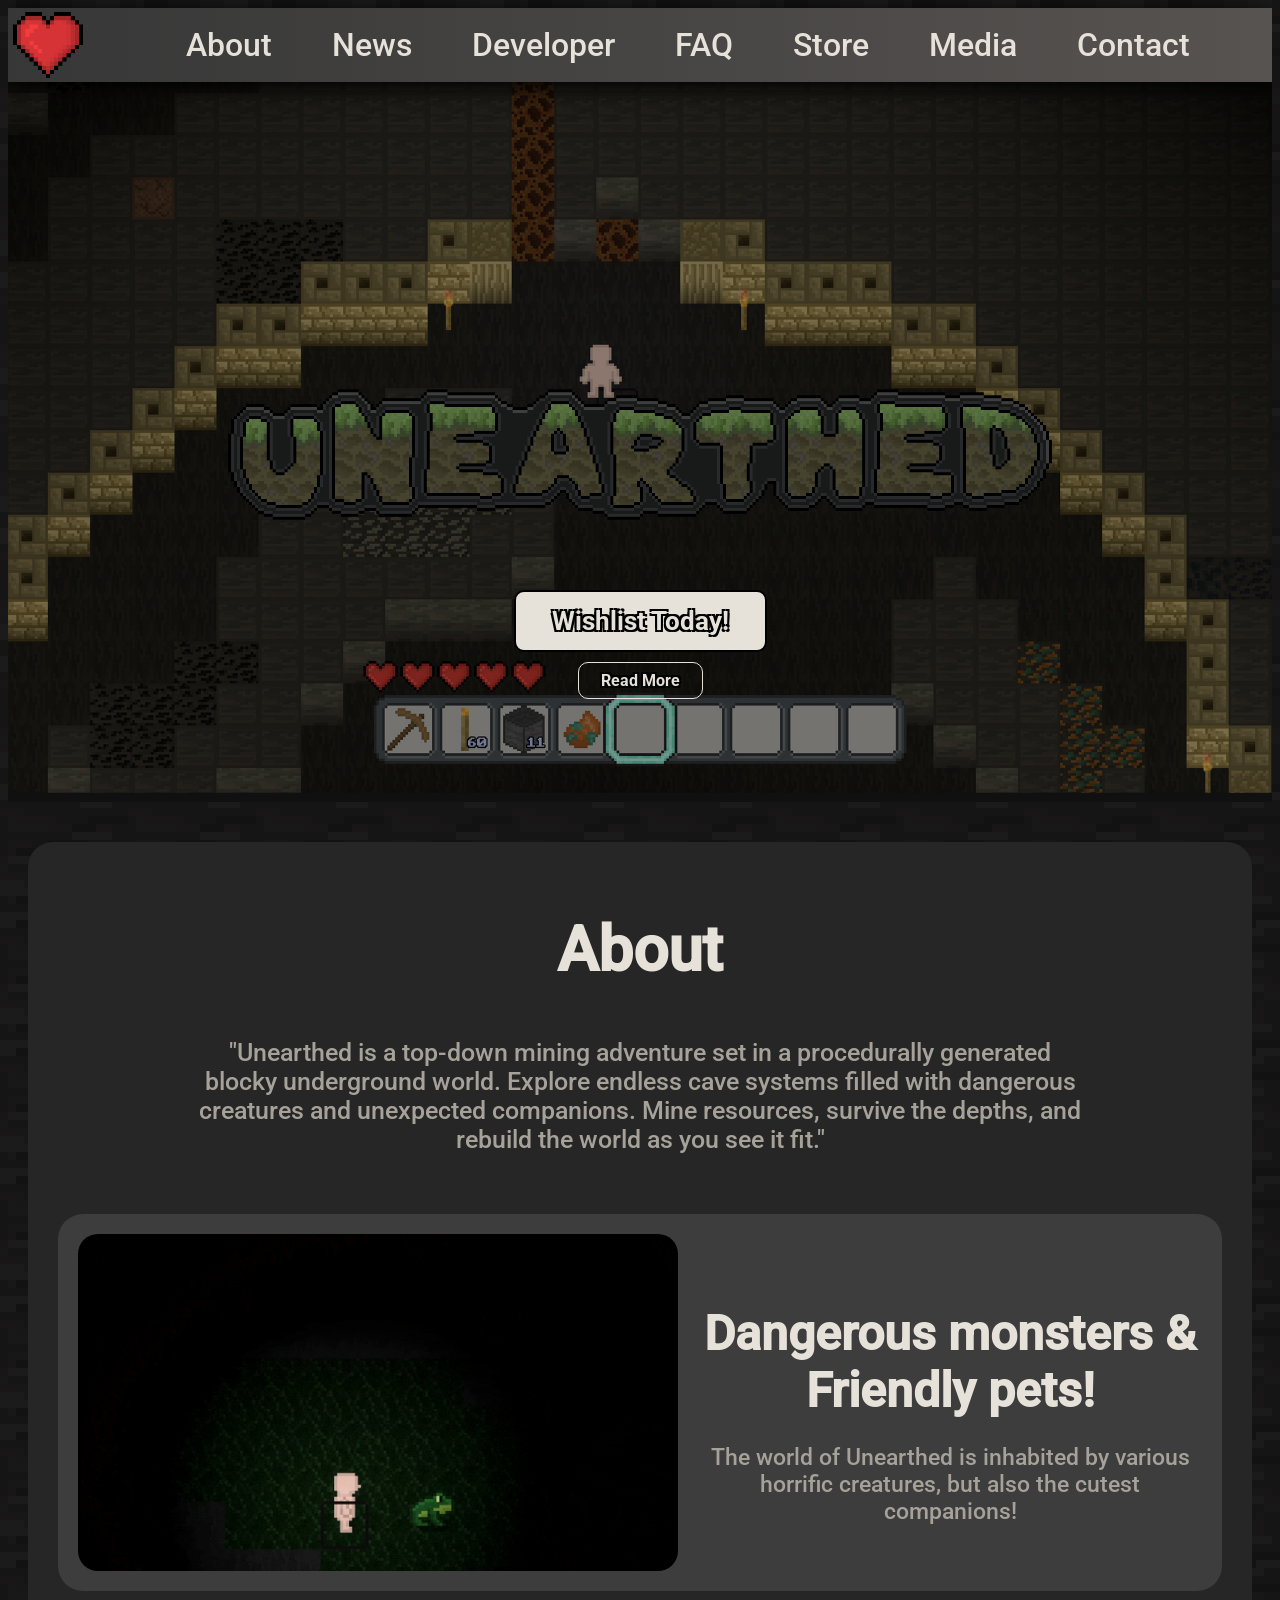
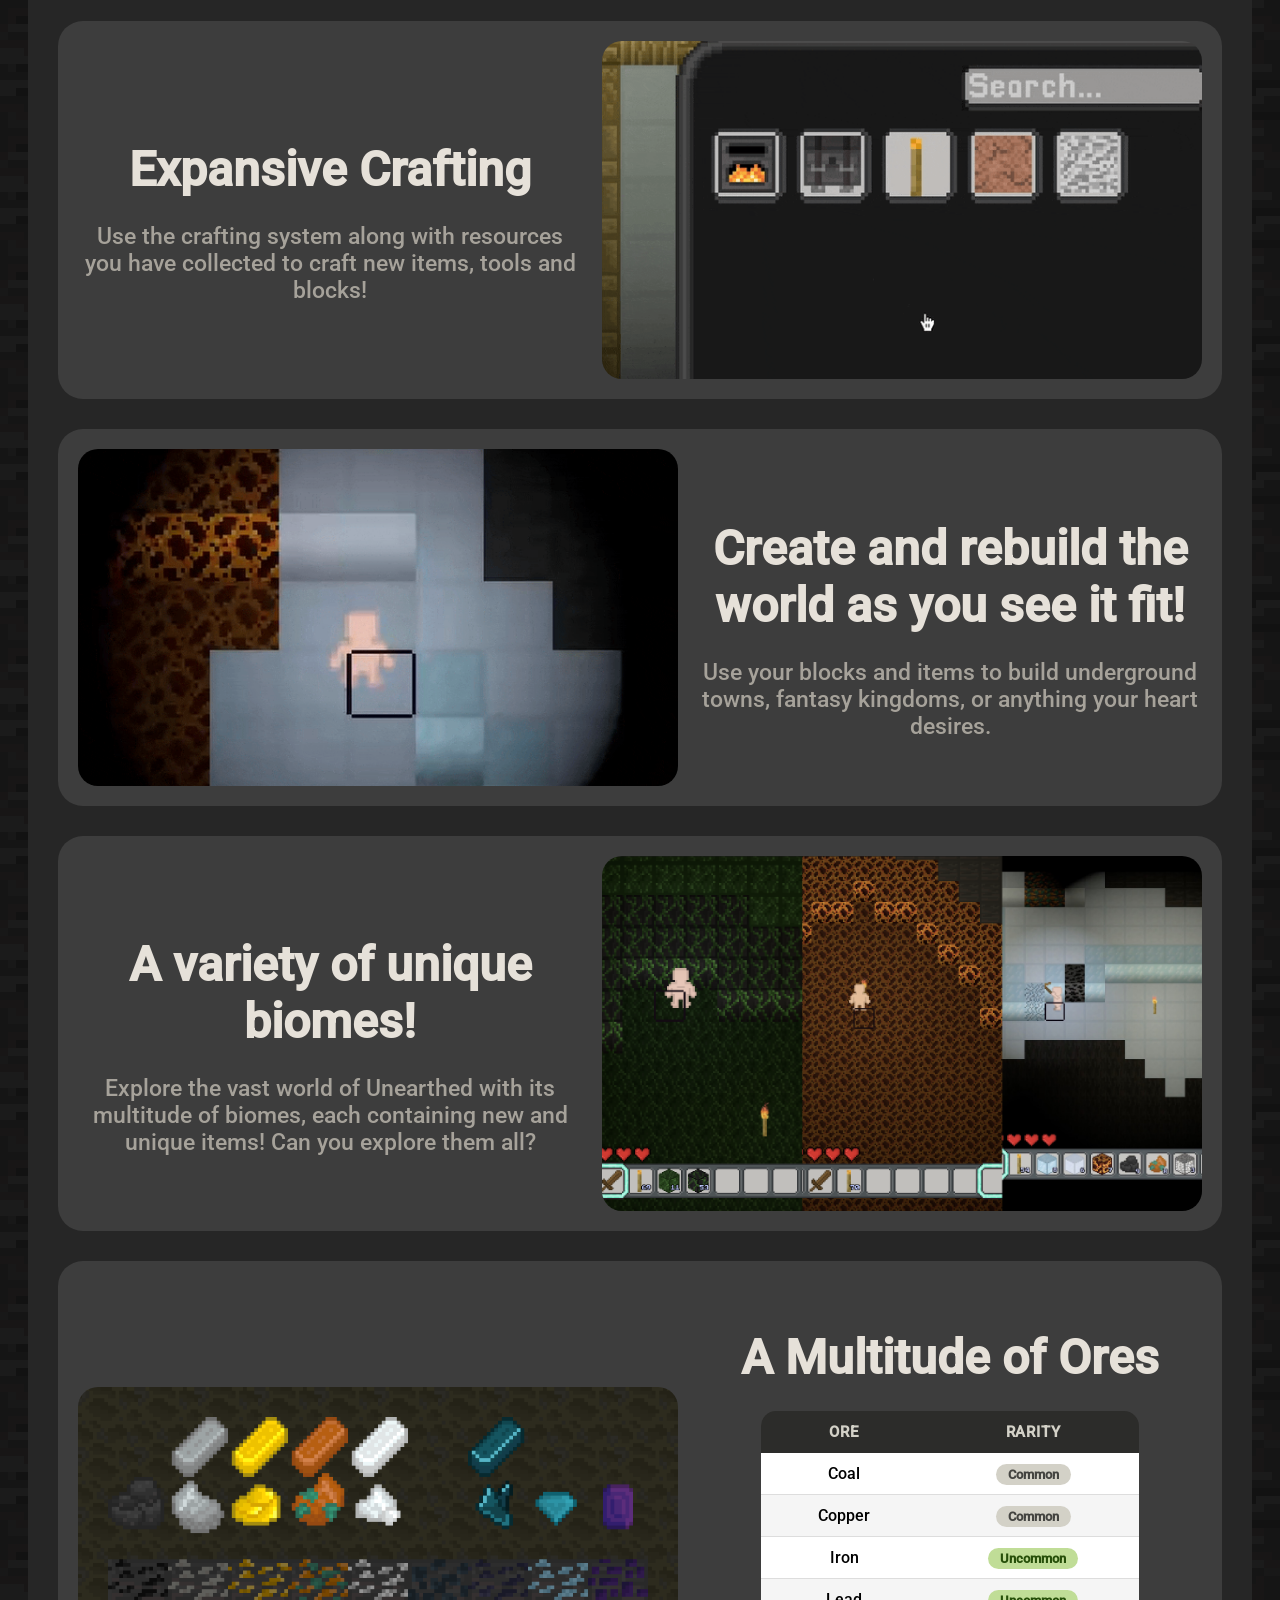
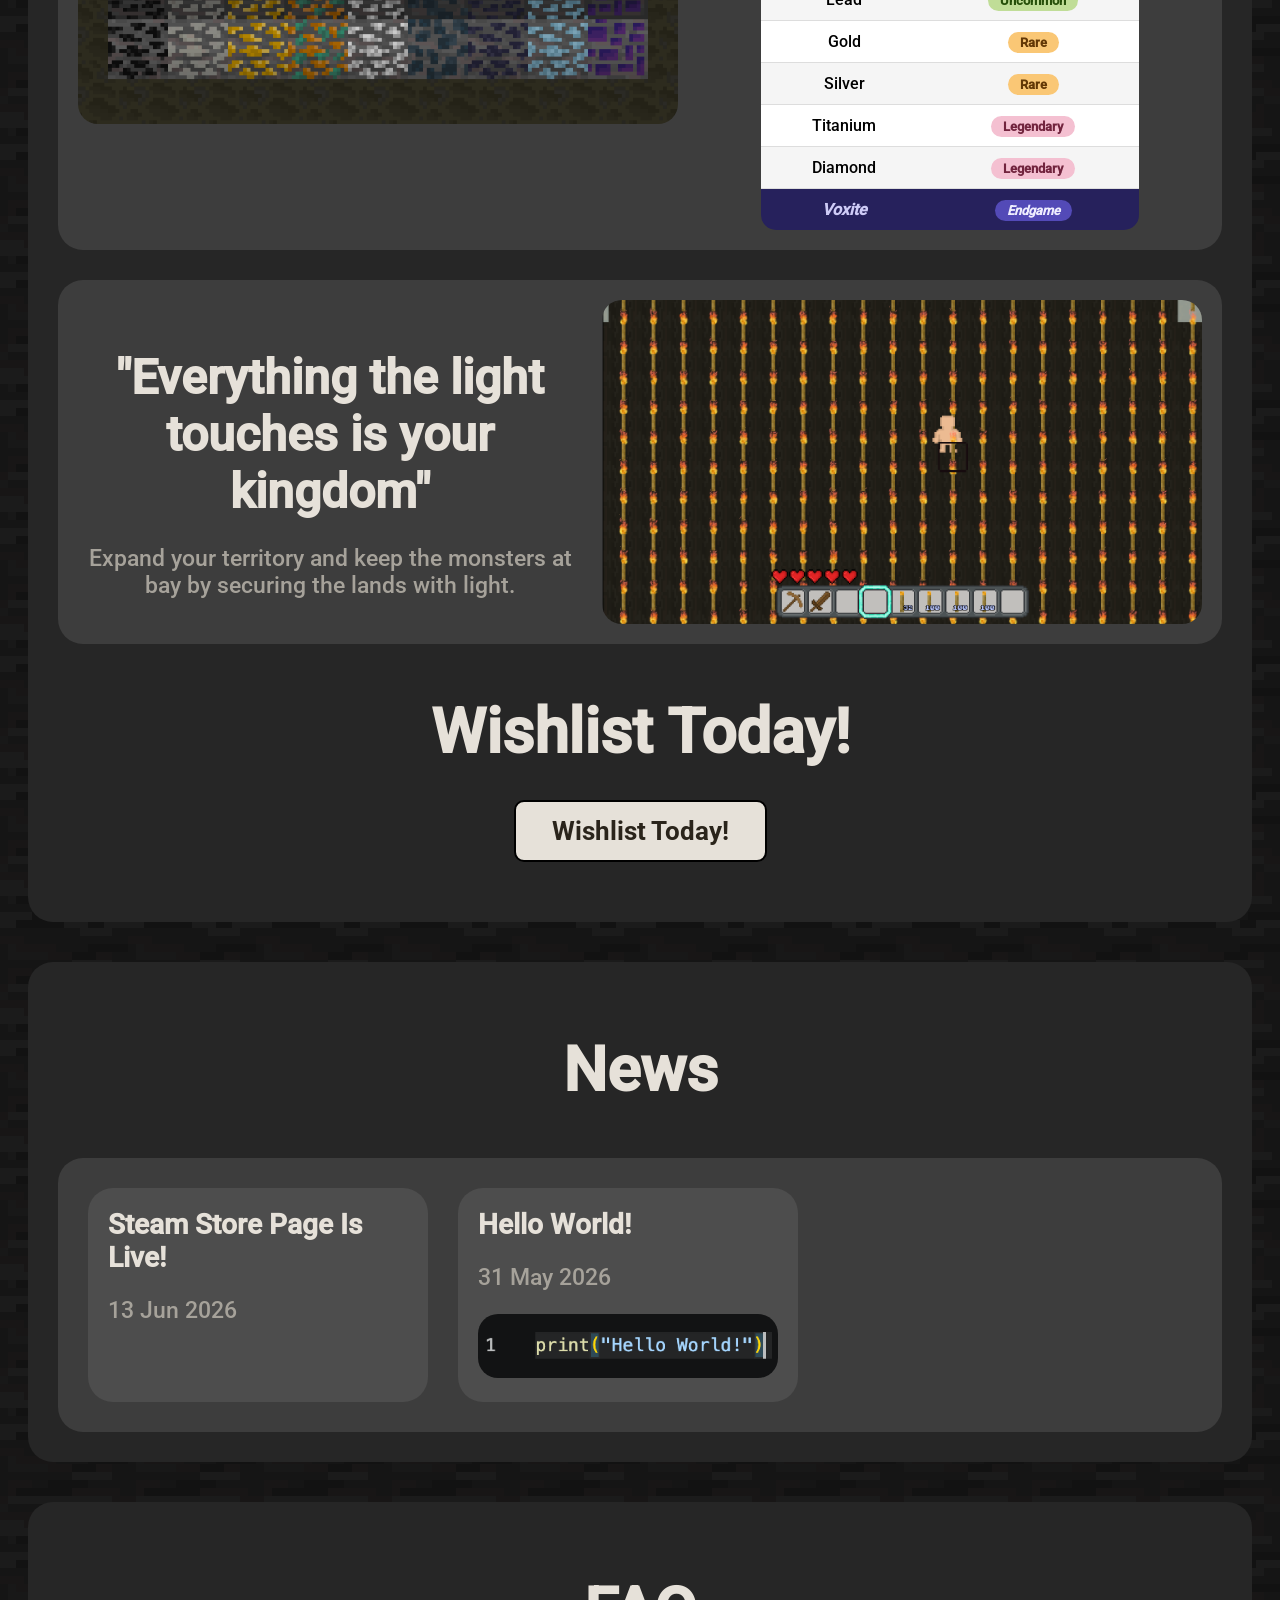
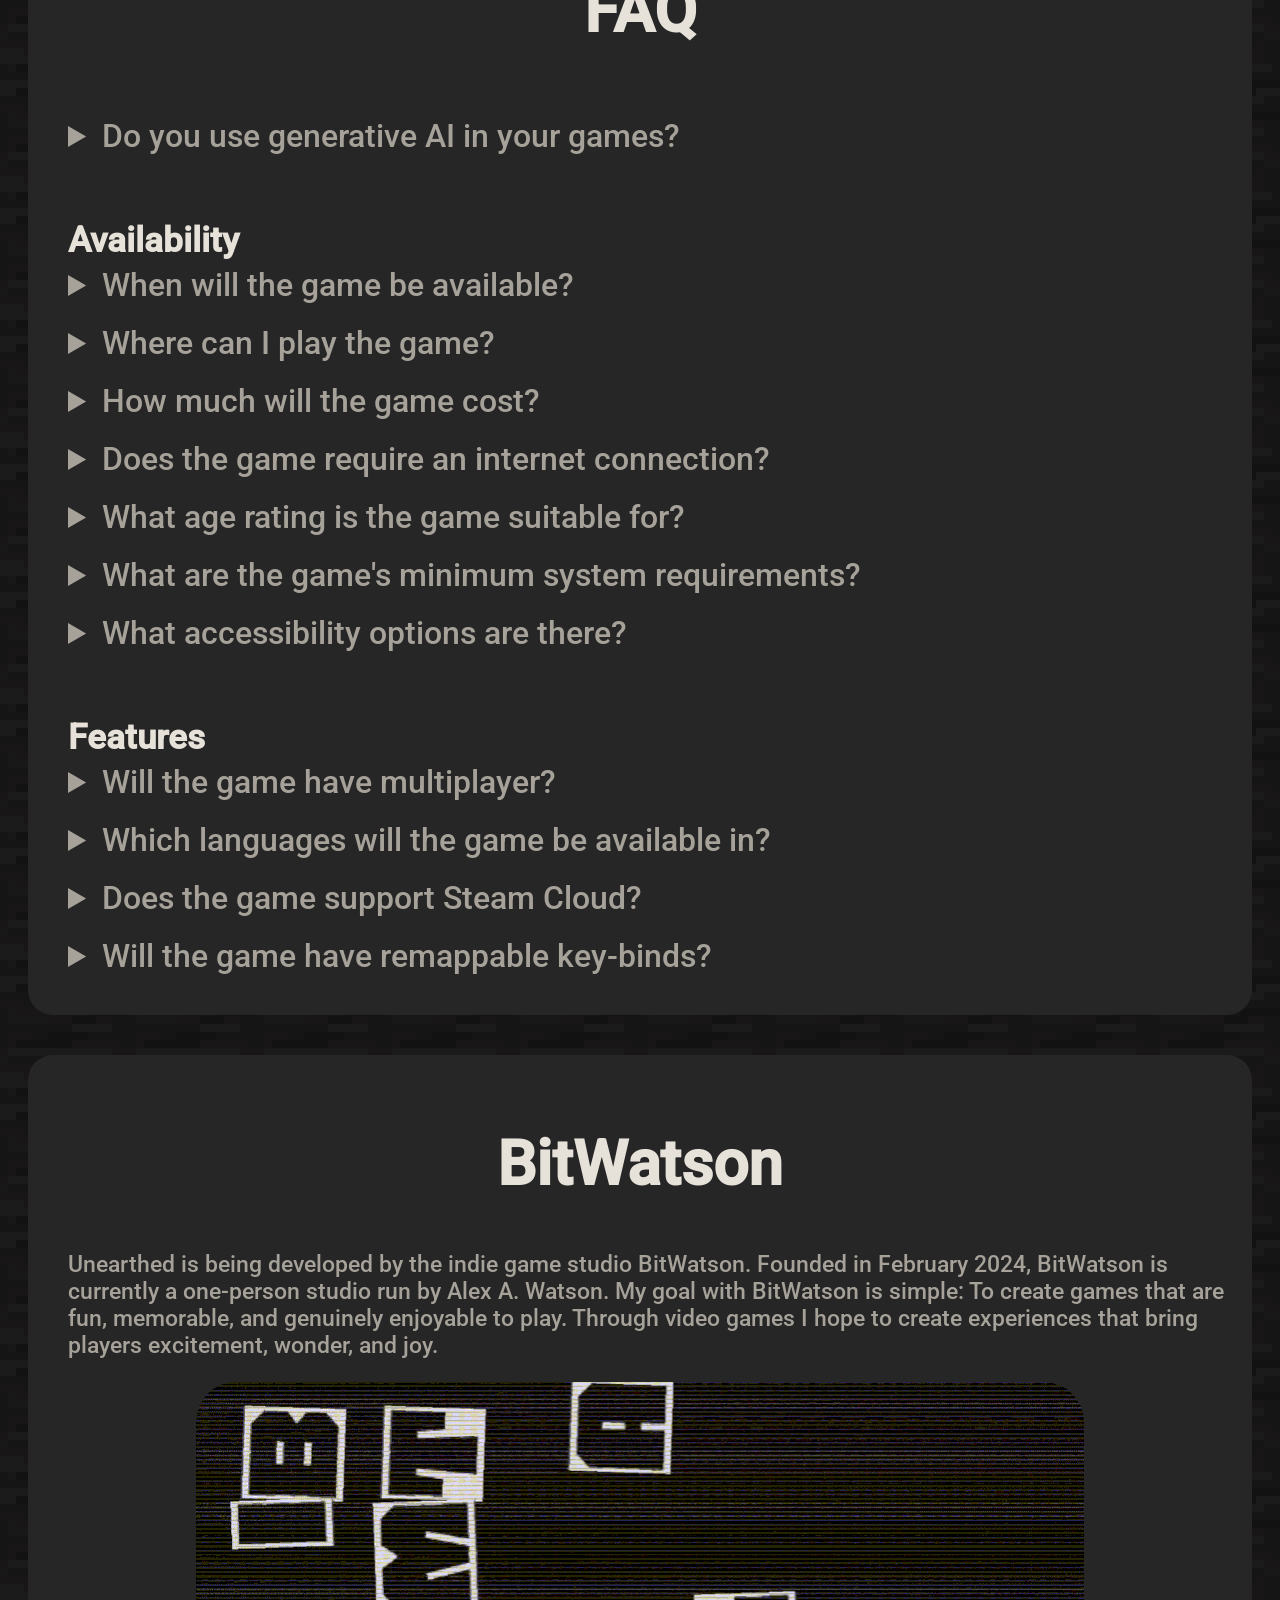
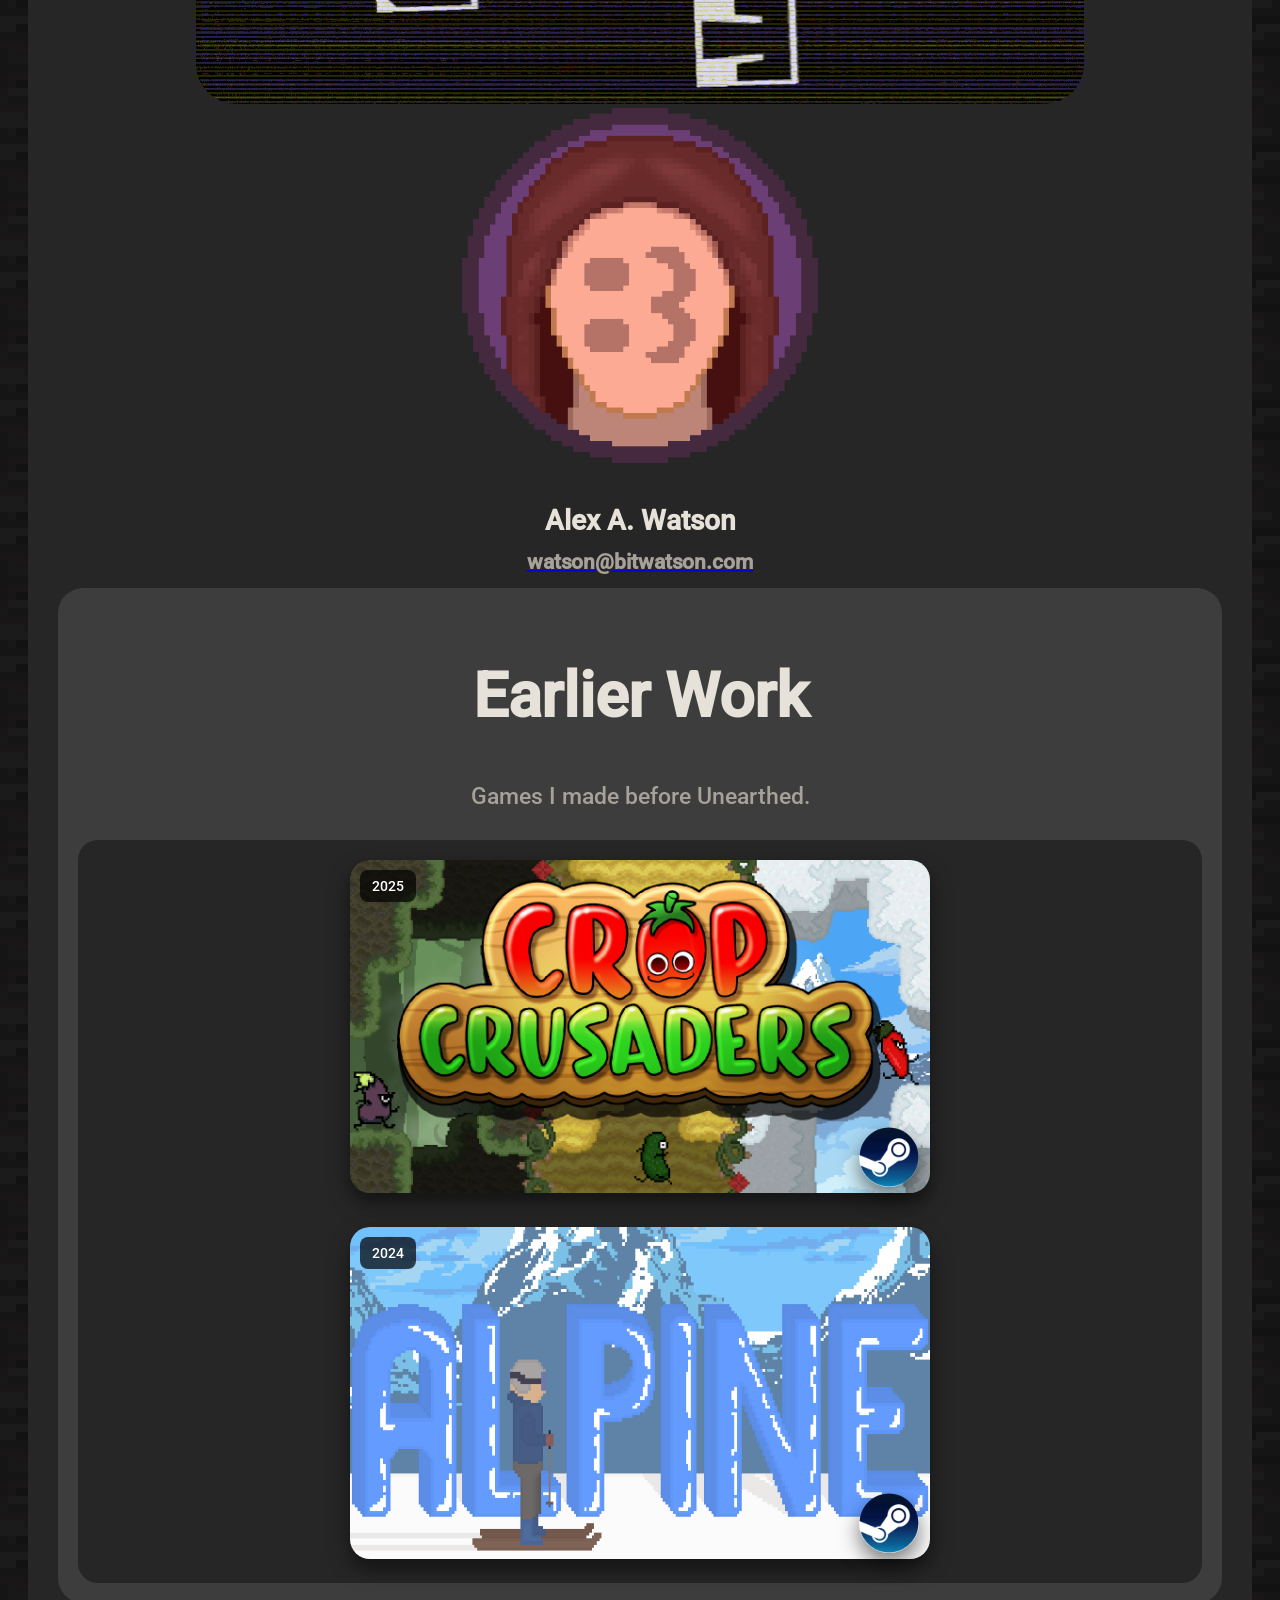
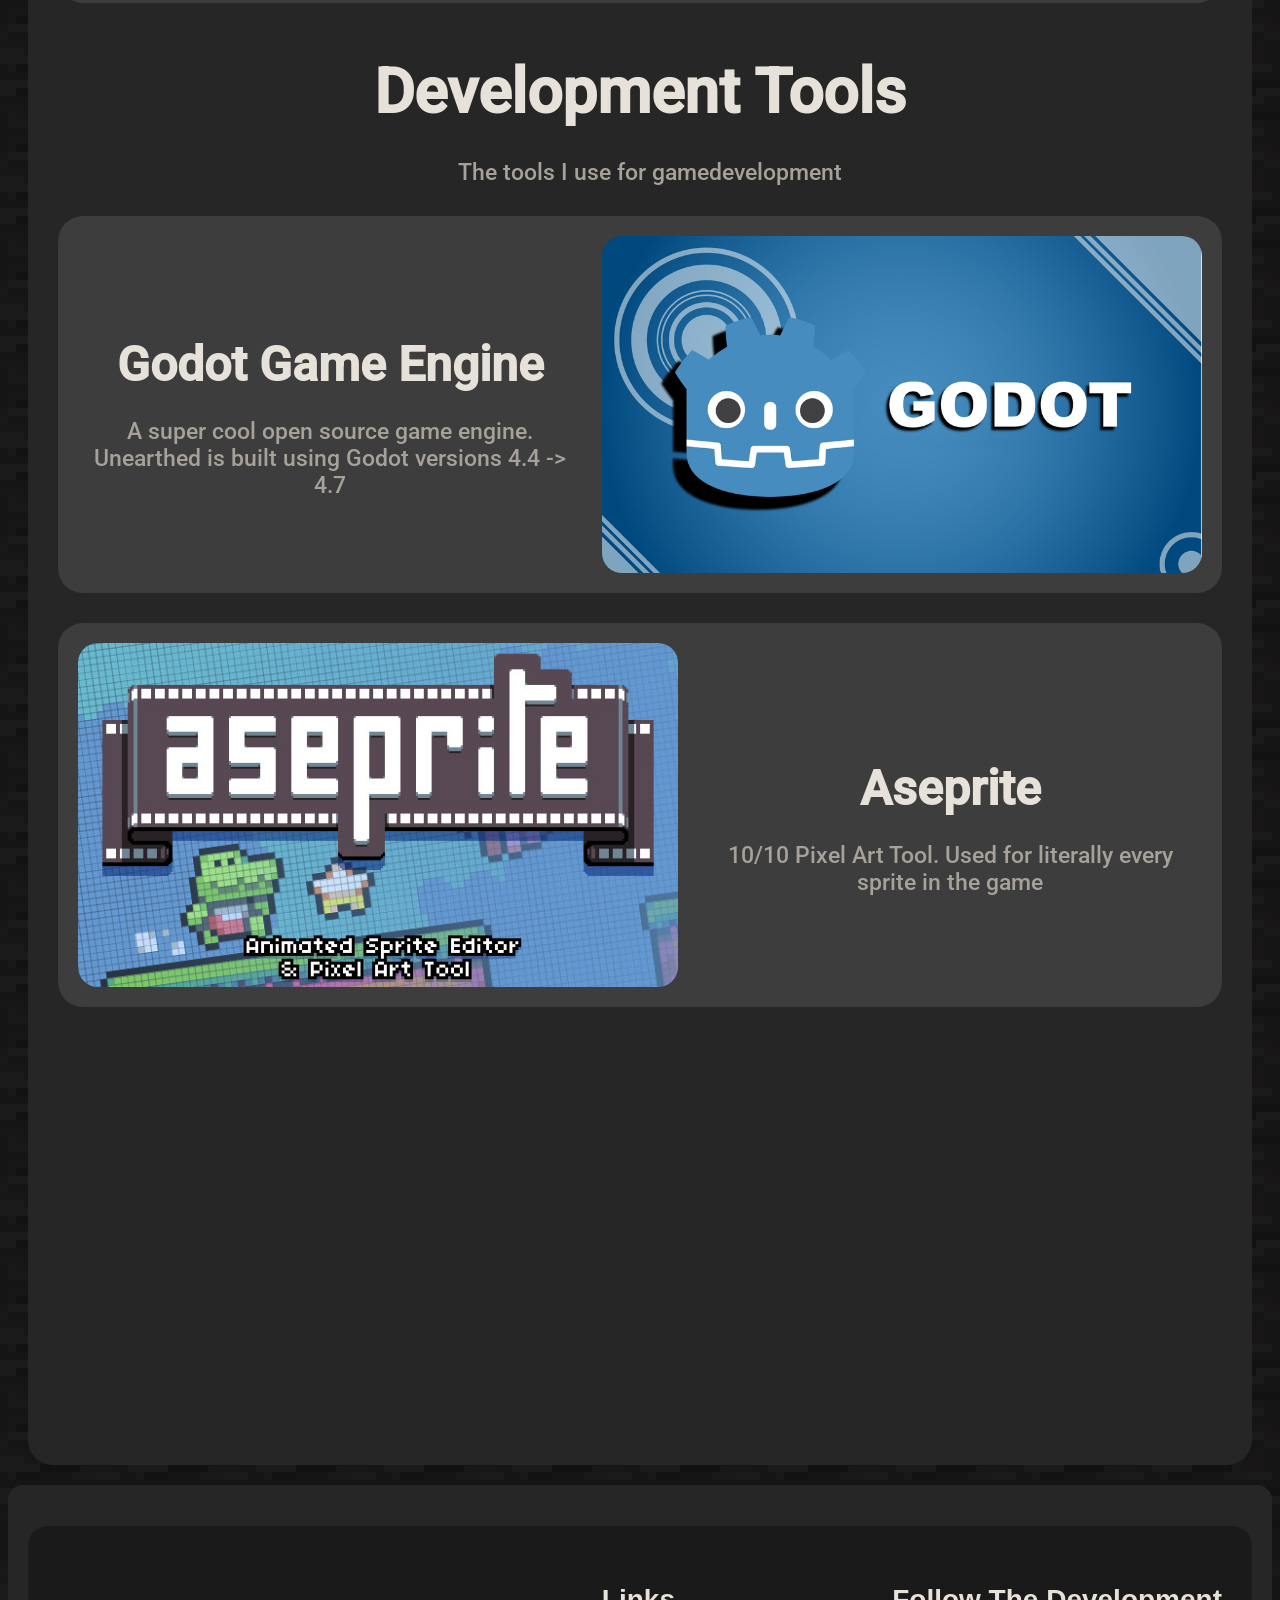
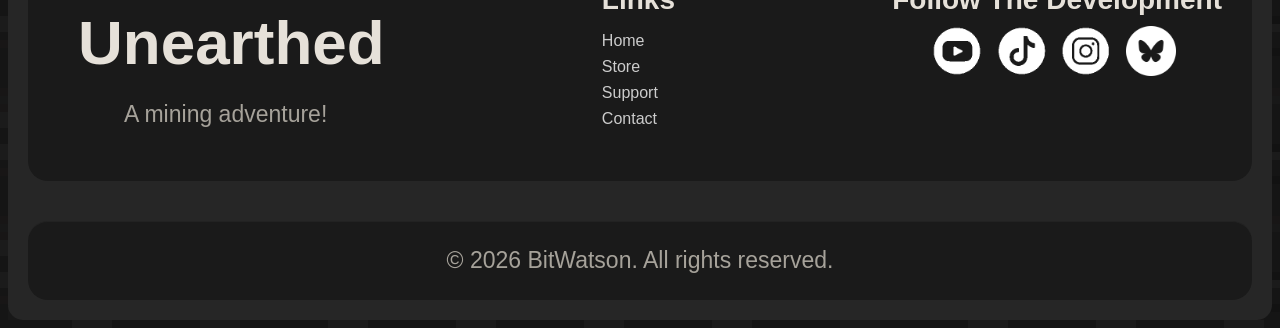
<file: index.html>
<!doctype html>
<html lang="en">
  <head>
    <meta charset="UTF-8" />
    <meta name="viewport" content="width=device-width, initial-scale=1.0" />
    <title>Unearthed</title>
    <link rel="stylesheet" href="css/style.css" />
    <link rel="icon" type="image/x-icon" href="/images/icon.png">
  </head>
  <body>
    <header id="menubar">
      <nav>
        <a href="index.html">
          <img id="icon" src="images/icon.png" alt="Icon" loading="lazy"/>
        </a>
          <div class="mobile-title">Unearthed</div>
        <ul>
          <li>
            <a class="menubar-link fade-left" href="#about-section">About</a>
          </li>
          <li>
            <a class="menubar-link fade-left" href="#news">News</a>
          </li>
          <li>
            <a class="menubar-link fade-left" href="#developer_section">Developer</a>
          </li>
          <li>
            <a class="menubar-link fade-left" href="#FAQ">FAQ</a>
          </li>
          <li>
            <a class="menubar-link fade-left" href="https://store.steampowered.com/app/3744400/Unearthed/">Store</a>
          </li>
          <li>
            <a class="menubar-link fade-left" href="media.html">Media</a>
          </li>
          <li>
            <a class="menubar-link fade-left" href="contact.html">Contact</a>
          </li>
        </ul>
        <div class="menu-toggle" id="menu-toggle">
          <span></span>
          <span></span>
          <span></span>
        </div>
      </nav>
    </header>
    <main>
        <div class="carousel">
          <div class="carousel-slide">
            <img src="images/screenshot-1.jpg"  alt="screenshot" loading="lazy">
            <img src="images/screenshot-2.jpg"  alt="screenshot" loading="lazy">
            <img src="images/screenshot-3.jpg"  alt="screenshot" loading="lazy">
            <img src="images/screenshot-4.jpg"  alt="screenshot" loading="lazy">
          </div>
          <div class="carousel-overlay">
            <img id="unearthed-hero-logo" class="fade-left" src="images/unearthed-logo.png" alt="Unearthed Logo" loading="lazy">
            <a href="https://store.steampowered.com/app/3744400/Unearthed/" class="hero-btn wishlist-btn fade-right">Wishlist Today!</a>
            <a href="#about-section" class="hero-btn read-more-btn fade-right">Read More</a>
          </div>
        </div>
      <section class="section" id="about-section">
        <h2>About</h2>
        <p class="section_qoute fade-left unearthed_info_qoute">"Unearthed is a top-down mining adventure set in a procedurally generated blocky underground world. Explore endless cave systems filled with dangerous creatures and unexpected companions. Mine resources, survive the depths, and rebuild the world as you see it fit."</p>
        <div class="sub_section fade-right game-feature">
          <img src="images/monster-n-pet.gif" alt="monsters and pets gif" loading="lazy" class="game_feature_image sd_feat_image">
          <div class="game-feature-text">
            <h3>Dangerous monsters & Friendly pets!</h3>
            <p>The world of Unearthed is inhabited by various horrific creatures, but also the cutest companions!</p>
          </div>
        </div>
        <div class="sub_section fade-left game-feature">
          <div class="game-feature-text">
            <h3>Expansive Crafting</h3>
            <p>Use the crafting system along with resources you have collected to craft new items, tools and blocks!</p>
          </div>
          <img src="images/craft.gif" alt="crafting gif" loading="lazy" class="game_feature_image sd_feat_image">
        </div>
        <div class="sub_section fade-right game-feature">
          <img src="images/build.gif" alt="placeholder" loading="lazy" class="game_feature_image sd_feat_image">
          <div class="game-feature-text">
            <h3>Create and rebuild the world as you see it fit!</h3>
            <p>Use your blocks and items to build underground towns, fantasy kingdoms, or anything your heart desires.</p>
          </div>
        </div>
        <div class="sub_section fade-right game-feature">
          <div class="game-feature-text">
            <h3>A variety of unique biomes!</h3>
            <p>Explore the vast world of Unearthed with its multitude of biomes, each containing new and unique items! Can you explore them all?</p>
          </div>
          <img src="images/multiple_biomes.png" alt="multiple_biomes_screenshot" loading="lazy" class="game_feature_image sd_feat_image">
        </div>
        <div class="sub_section fade-left game-feature">
          <img src="images/ores.png" alt="image with all ores" loading="lazy" class="game_feature_image sd_feat_image">
          <div class="game-feature-text">
            <h3>A Multitude of Ores</h3>
            <table>
              <thead>
                <tr>
                  <th>Ore</th>
                  <th>Rarity</th>
                </tr>
              </thead>
              <tbody>
                <tr><td>Coal</td><td><span class="badge common">Common</span></td></tr>
                <tr><td>Copper</td><td><span class="badge common">Common</span></td></tr>
                <tr><td>Iron</td><td><span class="badge uncommon">Uncommon</span></td></tr>
                <tr><td>Lead</td><td><span class="badge uncommon">Uncommon</span></td></tr>
                <tr><td>Gold</td><td><span class="badge rare">Rare</span></td></tr>
                <tr><td>Silver</td><td><span class="badge rare">Rare</span></td></tr>
                <tr><td>Titanium</td><td><span class="badge legendary">Legendary</span></td></tr>
                <tr><td>Diamond</td><td><span class="badge legendary">Legendary</span></td></tr>
              </tbody>
              <tfoot>
                <tr><td>Voxite</td><td><span class="badge endgame">Endgame</span></td></tr>
              </tfoot>
            </table>
          </div>
        </div>
         <div class="sub_section fade-right game-feature">
          <div class="game-feature-text">
            <h3>"Everything the light touches is your kingdom"</h3>
            <p>Expand your territory and keep the monsters at bay by securing the lands with light.</p>
          </div>
          <img src="images/torches.png" alt="an image of a bunch of torches" class="game_feature_image sd_feat_image" loading="lazy">
        </div>
        <h2>Wishlist Today!</h2>
        <div class="wishlist-reminder-container">
          <a href="https://store.steampowered.com/app/3744400/Unearthed/" class="hero-btn wishlist-btn fade-right wishlist-reminder">Wishlist Today!</a>
        </div>
        </section>
      <section class="section fade-left" id="news">
       
        <h2>News</h2>
        <div class ="sub_section" id="more_news"></div>
      </section>
      <section class="section fade-right" id="FAQ">
        <h2>FAQ</h2>
        <br>
        <details>
          <summary>Do you use generative AI in your games?</summary>
          <p>No. I don't use any generative AI in the development of my games as I genuinely enjoy every part of game development and see no point in delegating development tasks to AI. I also believe in supporting human art and believe that every part of game development is a form of art.</p>
        </details>
        <h3 class="FAQ-section-title">Availability
        </h3>
        <details>
          <summary>When will the game be available?</summary>
          <p>The game will be available as soon as possible. Unfortunately though it's quite hard to tell when it will be ready but I aim to be done by the summer of 2027.</p>
        </details>
        <details>
          <summary>Where can I play the game?</summary>
          <p>The game will be made available on the Steam platform upon release. Depending on the game's success it may also be launched on additional platforms such as various consoles.</p>
        </details>
        <details>
          <summary>How much will the game cost?</summary>
          <p>I'm currently unsure of the exact price the game will have but I aim to keep the price relatively low to encourage a larger player base :D</p>
        </details>
        <details>
          <summary>Does the game require an internet connection?</summary>
          <p>No. The game does not require an internet connection.</p>
        </details>
        <details>
          <summary>What age rating is the game suitable for?</summary>
          <p>7 and up.</p>
        </details>
        <details>
          <summary>What are the game's minimum system requirements?</summary>
          <div class="table-wrapper">
            <table class="requirements-table">
              <thead>
                <tr>
                  <th>Component</th>
                  <th>Minimum</th>
                  <th>Recommended</th>
                </tr>
              </thead>

              <tbody>
                <tr>
                  <td>OS</td>
                  <td>Windows 10 64-bit <br> <br>Post 2018 Linux Distro</td>
                  <td>Windows 11 64-bit <br> <br>Post 2020 Linux Distro</td>
                </tr>

                <tr>
                  <td>Processor</td>
                  <td>Intel i3-7100+</td>
                  <td>Intel i5-8400+</td>
                </tr>

                <tr>
                  <td>Memory</td>
                  <td>2 GB RAM</td>
                  <td>4 GB RAM</td>
                </tr>

                <tr>
                  <td>Graphics</td>
                  <td>Vulkan Compatible GPU</td>
                  <td>512MB Vulkan Compatible GPU</td>
                </tr>

                <tr>
                  <td>Storage</td>
                  <td>1 GB HDD</td>
                  <td>2 GB NVMe SSD</td>
                </tr>
              </tbody>
            </table>
          </div>
        </details>
        <details>
          <summary>What accessibility options are there?</summary>
          <p>TBD.</p>
        </details>

        <h3 class="FAQ-section-title">Features</h3>
        
        
        <details>
          <summary>Will the game have multiplayer?</summary>
          <p>Upon release the game will not have multiplayer support. However I would very much like to add multiplayer support in a future update.</p>
        </details>
        <details>
          <summary>Which languages will the game be available in?</summary>
          <p>Upon release the game will feature 3 languages, English (US), Swedish & Spanish (CO). Later I would like to add the languages French, German, Portuguese (Brazil), Simplified Chinese & Japanese. If you would like to request another language please let me know here: <a href="contact.html">Contact</a></p>
        </details>
        <details>
          <summary>Does the game support Steam Cloud?</summary>
          <p>Yes! By default all save data is saved to Steam Cloud. (Up to 10GB per player, which is more than suitable for several LARGE worlds.)</p>
        </details>
        <details>
          <summary>Will the game have remappable key-binds?</summary>
          <p>Yes! There will be a settings menu for remappable key-binds.</p>
        </details>

      </section>
      <section class="section fade-left" id="developer_section">
        <h2>BitWatson</h2>
        <p class="section_paragraph">
          Unearthed is being developed by the indie game studio BitWatson. Founded in February 2024, BitWatson is currently a one-person studio run by Alex A. Watson. My goal with BitWatson is simple: To create games that are fun, memorable, and genuinely enjoyable to play. Through video games I hope to create experiences that bring players excitement, wonder, and joy.
        </p>
        <img src="images/bitwatson-logo.gif" id="bitwatson_logo" alt="A gif of BitWatson's logo" loading="lazy">
        <img src="images/watson-self-portrait.png" id="watson-self-portrait" loading="lazy" alt="Portrait of Alex A. Watson"
>
        <h4 id="portrait-name">Alex A. Watson</h4>
        <a href="mailto:watson@bitwatson.com"><h4 id="portrait-email">watson@bitwatson.com</h4></a>
        <div class="sub_section">
          <h2 id="earlier_work_title">Earlier Work</h2>
          <p class="section_paragraph" id="previus_games_p">
            Games I made before Unearthed.
          </p>
            <div class="poster-row" id="game-row">
              <a href="https://store.steampowered.com/app/3257040/Crop_Crusaders/">
                <img
                  src="images/crop_crusaders_capsule.png"
                  alt="Crop Crusaders"
                  class="poster"
                  loading="lazy"
                />
                <span class="poster-label">2025</span>
                <div class="poster-info">
                  <img
                    class="platform-icon"
                    src="images/steam-icon.png"
                    alt="Steam Icon"
                    loading="lazy"
                  />
                </div>
              </a>
              <a href="https://store.steampowered.com/app/2928790/Alpine/">
                <img
                  src="images/alpine_capsule.png"
                  alt="Alpine"
                  class="poster"
                  loading="lazy"
                />
                <span class="poster-label">2024</span>
                <div class="poster-info">
                  <img
                    class="platform-icon"
                    src="images/steam-icon.png"
                    alt="Steam Icon"
                    loading="lazy"
                  />
                </div>
              </a>
            </div>
        </div>
        <h2 id="dev_tools">Development Tools</h2>
        <p class="section_paragraph" id="dev_tools_p">The tools I use for gamedevelopment</p>
        <div class="sub_section fade-left game-feature">
          <div class="game-feature-text">
            <a href="https://godotengine.org" class="dev_tool_link"><h3 class="dev_tool_link">Godot Game Engine</h3></a>
            <p>A super cool open source game engine. Unearthed is built using Godot versions 4.4 -&gt; 4.7</p>
          </div>
          <img src="images/godot.png" alt="godot-logo" loading="lazy" class="game_feature_image">
        </div>
        <div class="sub_section fade-left game-feature">
          <img src="images/aseprite.jpg" alt="aseprite-logo" loading="lazy" class="game_feature_image">
          <div class="game-feature-text">
            <a href="https://www.aseprite.org" class="dev_tool_link"><h3 class="dev_tool_link">Aseprite</h3></a>
            <p>10/10 Pixel Art Tool. Used for literally every sprite in the game</p>
          </div>
        </div>
        <div class="sub_section fade-left game-feature">
          <div class="game-feature-text">
            <a href="https://www.apple.com/mac/garageband/" class="dev_tool_link"><h3 class="dev_tool_link">GarageBand</h3></a>
            <p>Ehhh. I mean if it works, it works haha!</p>
          </div>
          <img src="images/garageband.jpg" alt="garageband-logo" loading="lazy" class="game_feature_image">
        </div>
      </section>
      <script src="js/hamburger.js"></script>
      <script src="js/scroll-anim.js"></script>
      <script src="js/load-news-preview.js"></script>
    </main>
    <footer class="footer">
      <div class="footer-container">
        
        <div class="footer-brand">
          <h2>Unearthed</h2>
          <p id="game_footer_qoute">A mining adventure!</p>
        </div>

        <div class="footer-links">
          <h3>Links</h3>
          <ul>
            <li><a href="#">Home</a></li>
            <li><a href="https://store.steampowered.com/app/3744400/Unearthed/">Store</a></li>
            <li><a href="contact.html">Support</a></li>
            <li><a href="contact.html">Contact</a></li>
          </ul>
        </div>

        <div class="footer-socials">
          <h3>Follow The Development</h3>
          <div class="social-icons">
            <a href="https://www.youtube.com/channel/UChJM7K8a0zpGJqWY_OGo13Q" target="_blank" rel="noopener noreferrer" aria-label="YouTube"><img class="social_icon" src="images/youtube.png" alt="YouTube" loading="lazy"></a>
            <a href="https://www.tiktok.com/@unearthedgame" target="_blank" rel="noopener noreferrer" aria-label="TikTok"><img class="social_icon" src="images/tiktok.png" alt="TikTok" loading="lazy"></a>
            <a href="https://www.instagram.com/unearthed.game/" target="_blank" rel="noopener noreferrer" aria-label="Instagram"><img class="social_icon" src="images/instagram.png" alt="Instagram" loading="lazy"></a>
            <a href="https://bsky.app/profile/unearthed-game.bsky.social" target="_blank" rel="noopener noreferrer" aria-label="Bluesky"><img class="social_icon" src="images/bluesky.webp" alt="Bluesky" loading="lazy"></a>

          </div>
        </div>

      </div>

      <div class="footer-bottom">
        <p>© 2026 BitWatson. All rights reserved.</p>
      </div>
    </footer>
  </body>
</html>
</file>
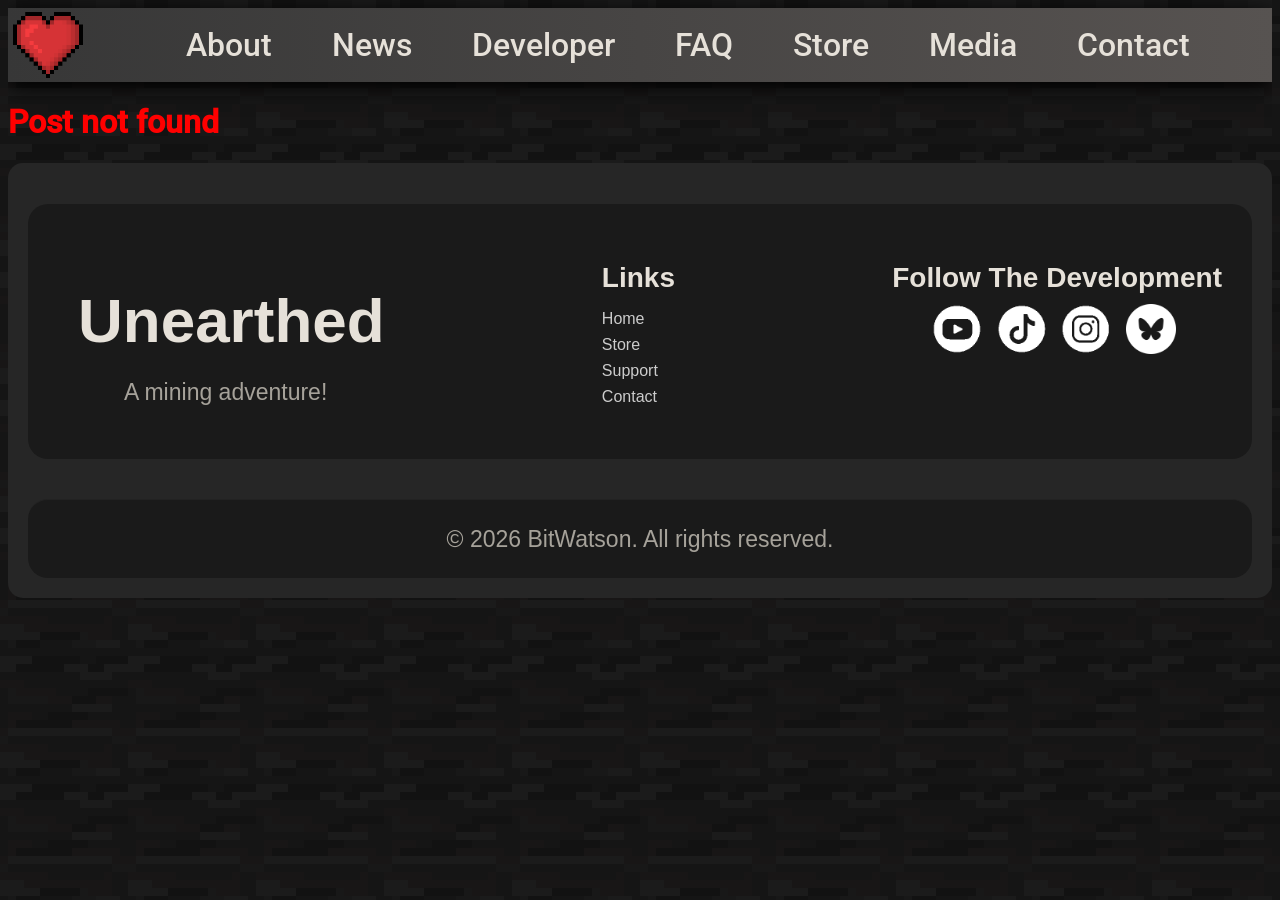
<file: blog.html>
<!doctype html>
<html lang="en">
  <head>
    <meta charset="UTF-8" />
    <meta name="viewport" content="width=device-width, initial-scale=1.0" />
    <title>Unearthed | News</title>
    <link rel="stylesheet" href="css/style.css" />
    <link rel="stylesheet" href="css/blog_style_exceptions.css">
    <link rel="icon" type="image/x-icon" href="images/icon.png">
  </head>
  <body>
    <header id="menubar">
      <nav>
        <a href="index.html">
          <img id="icon" src="images/icon.png" alt="Icon" loading="lazy"/>
        </a>
        <div class="mobile-title">Unearthed | News</div>

        <ul>
          <li>
            <a class="menubar-link" href="index.html#about-section">About</a>
          </li>
          <li>
            <a class="menubar-link" href="index.html#news">News</a>
          </li>
          <li>
            <a class="menubar-link" href="index.html#developer_section">Developer</a>
          </li>
           <li>
            <a class="menubar-link" href="index.html#FAQ">FAQ</a>
          </li>
          <li>
            <a class="menubar-link" href="https://store.steampowered.com/app/3744400/Unearthed/">Store</a>
          </li>
          <li>
            <a class="menubar-link" href="media.html">Media</a>
          </li>
          <li>
            <a class="menubar-link" href="contact.html">Contact</a>
          </li>
        </ul>
         <div class="menu-toggle" id="menu-toggle">
          <span></span>
          <span></span>
          <span></span>
        </div>
      </nav>
    </header>
    <div id="app"></div>
    <template class="section" id="blog-template">
      <div class="section">
        <h2 class="title"></h2>
        <p class="blog-date"></p>
        <div class="content"></div>
      </div>
    </template>
     <script src="js/load-blog.js"></script>
  </body>
  <footer class="footer">
    <div class="footer-container">
      
      <div class="footer-brand">
        <h2>Unearthed</h2>
        <p id="game_footer_qoute">A mining adventure!</p>
      </div>

      <div class="footer-links">
        <h3>Links</h3>
        <ul>
          <li><a href="#">Home</a></li>
          <li><a href="https://store.steampowered.com/app/3744400/Unearthed/">Store</a></li>
          <li><a href="contact.html">Support</a></li>
          <li><a href="contact.html">Contact</a></li>
        </ul>
      </div>

      <div class="footer-socials">
        <h3>Follow The Development</h3>
        <div class="social-icons">
          <a href="https://www.youtube.com/channel/UChJM7K8a0zpGJqWY_OGo13Q" target="_blank" rel="noopener noreferrer" aria-label="YouTube"><img class="social_icon" src="images/youtube.png" alt="YouTube" loading="lazy"></a>
            <a href="https://www.tiktok.com/@unearthedgame" target="_blank" rel="noopener noreferrer" aria-label="TikTok"><img class="social_icon" src="images/tiktok.png" alt="TikTok" loading="lazy"></a>
            <a href="https://www.instagram.com/unearthed.game/" target="_blank" rel="noopener noreferrer" aria-label="Instagram"><img class="social_icon" src="images/instagram.png" alt="Instagram" loading="lazy"></a>
            <a href="https://bsky.app/profile/unearthed-game.bsky.social" target="_blank" rel="noopener noreferrer" aria-label="Bluesky"><img class="social_icon" src="images/bluesky.webp" alt="Bluesky" loading="lazy"></a>

        </div>
      </div>
    </div>

    <div class="footer-bottom">
      <p>© 2026 BitWatson. All rights reserved.</p>
    </div>
  </footer>
</html>
</file>
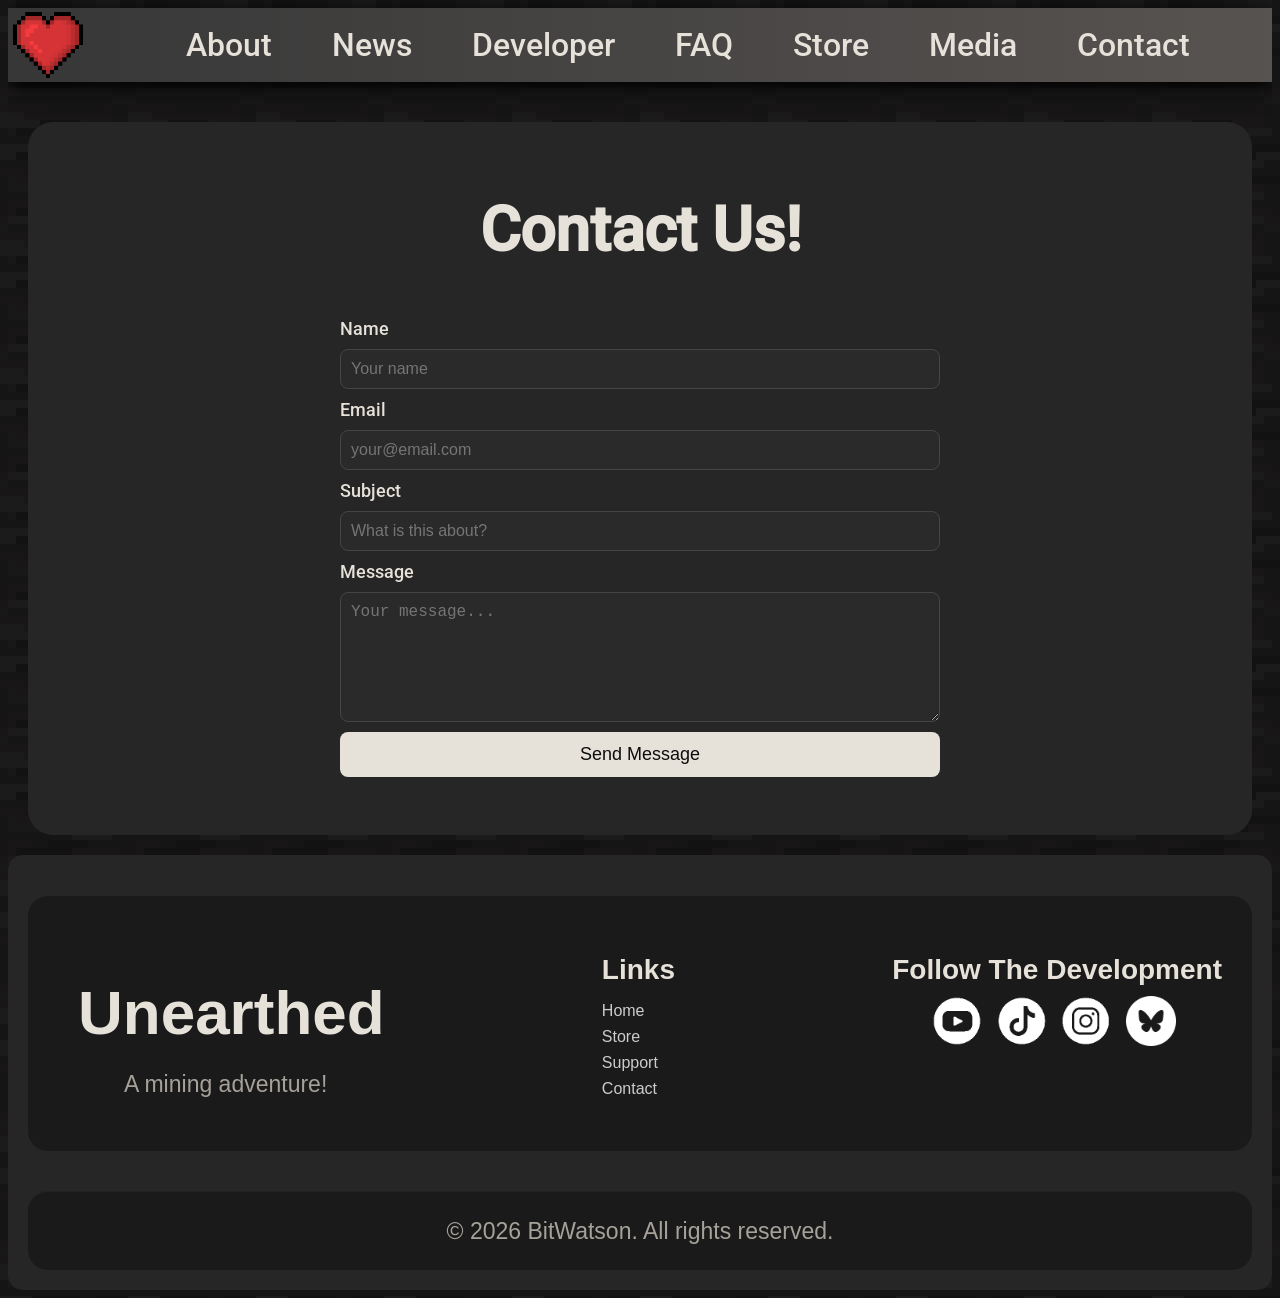
<file: contact.html>
<!doctype html>
<html lang="en">
  <head>
    <meta charset="UTF-8" />
    <meta name="viewport" content="width=device-width, initial-scale=1.0" />
    <title>Unearthed | Contact</title>
    <link rel="stylesheet" href="css/style.css" />
    <link rel="stylesheet" href="css/contact_style_exceptions.css">
    <link rel="icon" type="image/x-icon" href="/images/icon.png">
  </head>
  <body>
    <header id="menubar">
      <nav>
        <a href="index.html">
          <img id="icon" src="images/icon.png" alt="Icon" loading="lazy"/>
        </a>
        <div class="mobile-title">Unearthed | Contact</div>
        <ul>
          <li>
            <a class="menubar-link fade-left" href="index.html#about-section">About</a>
          </li>
          <li>
            <a class="menubar-link fade-left" href="index.html#news">News</a>
          </li>
          <li>
            <a class="menubar-link fade-left" href="index.html#developer_section">Developer</a>
          </li>
          <li>
            <a class="menubar-link fade-left" href="index.html#FAQ">FAQ</a>
          </li>
          <li>
            <a class="menubar-link fade-left" href="https://store.steampowered.com/app/3744400/Unearthed/">Store</a> <!--REMEMBER!!! SET THIS IN BLOG's ASWELL-->
          </li>
          <li>
            <a class="menubar-link fade-left" href="media.html">Media</a>
          </li>
          <li>
            <a class="menubar-link fade-left" href="contact.html">Contact</a>
          </li>
        </ul>
        <div class="menu-toggle" id="menu-toggle">
          <span></span>
          <span></span>
          <span></span>
        </div>
      </nav>
    </header>
    <main>
      <section class="section">
        <h2>Contact Us!</h2>
       <form action="https://formspree.io/f/xlgaqkld" method="POST">
          <label for="name">Name</label>
          <input type="text" id="name" name="name" placeholder="Your name">

          <label for="email">Email</label>
          <input type="email" id="email" name="email" placeholder="your@email.com">

          <label for="subject">Subject</label>
          <input type="text" id="subject" name="subject" placeholder="What is this about?">

          <label for="message">Message</label>
          <textarea id="message" name="message" rows="6" placeholder="Your message..."></textarea>

          <button type="submit">Send Message</button>
        </form>
        <br>
        <br>

      </section>

    </main>
     <footer class="footer">
      <div class="footer-container">
        
        <div class="footer-brand">
          <h2>Unearthed</h2>
          <p id="game_footer_qoute">A mining adventure!</p>
        </div>

        <div class="footer-links">
          <h3>Links</h3>
          <ul>
            <li><a href="#">Home</a></li>
            <li><a href="https://store.steampowered.com/app/3744400/Unearthed/">Store</a></li>
            <li><a href="contact.html">Support</a></li>
            <li><a href="contact.html">Contact</a></li>
          </ul>
        </div>

        <div class="footer-socials">
          <h3>Follow The Development</h3>
          <div class="social-icons">
            <a href="https://www.youtube.com/channel/UChJM7K8a0zpGJqWY_OGo13Q" target="_blank" rel="noopener noreferrer" aria-label="YouTube"><img class="social_icon" src="images/youtube.png" alt="YouTube" loading="lazy"></a>
            <a href="https://www.tiktok.com/@unearthedgame" target="_blank" rel="noopener noreferrer" aria-label="TikTok"><img class="social_icon" src="images/tiktok.png" alt="TikTok" loading="lazy"></a>
            <a href="https://www.instagram.com/unearthed.game/" target="_blank" rel="noopener noreferrer" aria-label="Instagram"><img class="social_icon" src="images/instagram.png" alt="Instagram" loading="lazy"></a>
            <a href="https://bsky.app/profile/unearthed-game.bsky.social" target="_blank" rel="noopener noreferrer" aria-label="Bluesky"><img class="social_icon" src="images/bluesky.webp" alt="Bluesky" loading="lazy"></a>
          </div>
        </div>

      </div>

      <div class="footer-bottom">
        <p>© 2026 BitWatson. All rights reserved.</p>
      </div>
    </footer>
    <script src="js/hamburger.js"></script>
    <script src="js/scroll-anim.js"></script>
  </body>
</html>
</file>
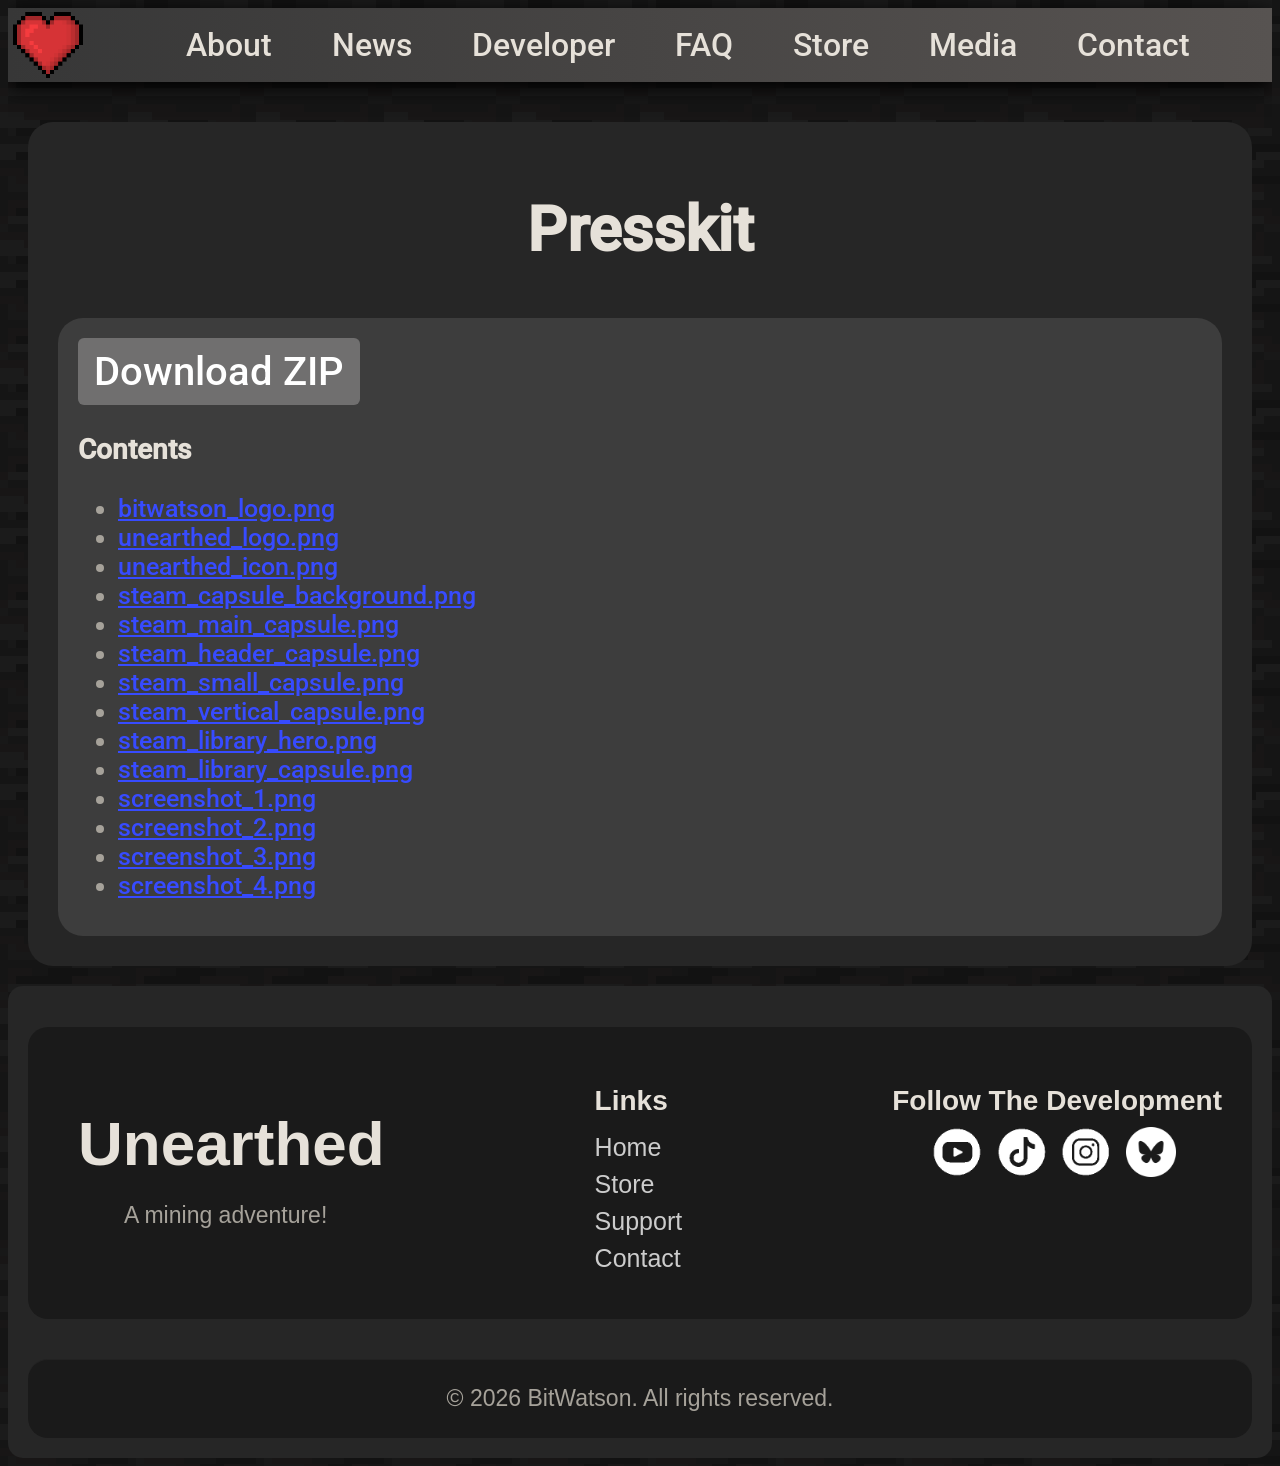
<file: media.html>
<!doctype html>
<html lang="en">
  <head>
    <meta charset="UTF-8" />
    <meta name="viewport" content="width=device-width, initial-scale=1.0" />
    <title>Unearthed | Media</title>
    <link rel="stylesheet" href="css/style.css" />
    <link rel="stylesheet" href="css/media_style_exceptions.css">
    <link rel="icon" type="image/x-icon" href="/images/icon.png">
  </head>
  <body>
    <header id="menubar">
      <nav>
        <a href="index.html">
          <img id="icon" src="images/icon.png" alt="Icon" loading="lazy"/>
        </a>
        <div class="mobile-title">Unearthed | Media</div>
        <ul>
          <li>
            <a class="menubar-link" href="index.html#about-section">About</a>
          </li>
          <li>
            <a class="menubar-link" href="index.html#news">News</a>
          </li>
          <li>
            <a class="menubar-link" href="index.html#developer_section">Developer</a>
          </li>
          <li>
            <a class="menubar-link" href="index.html#FAQ">FAQ</a>
          </li>
          <li>
            <a class="menubar-link" href="https://store.steampowered.com/app/3744400/Unearthed/">Store</a> <!--REMEMBER!!! SET THIS IN BLOG's ASWELL-->
          </li>
          <li>
            <a class="menubar-link" href="media.html">Media</a>
          </li>
          <li>
            <a class="menubar-link" href="contact.html">Contact</a>
          </li>
        </ul>
        <div class="menu-toggle" id="menu-toggle">
          <span></span>
          <span></span>
          <span></span>
        </div>
      </nav>
    </header>
    <script src="js/hamburger.js"></script>
    <div class="section">
        <h2>Presskit</h2>
        <div class="sub_section">
            <a href="presskit/presskit.zip" download class="btn" id="download_button">Download ZIP</a>
            <h3>Contents</h3>
            <ul>
                <li>
                    <a href="presskit/contents/bitwatson_logo.png">bitwatson_logo.png</a>
                </li>
                <li>
                    <a href="presskit/contents/library_logo.png">unearthed_logo.png</a>
                </li>
                <li>
                    <a href="presskit/contents/icon.png">unearthed_icon.png</a>
                </li>
                <li>
                    <a href="presskit/contents/capsule_background.png">steam_capsule_background.png</a>
                </li>
                <li>
                    <a href="presskit/contents/main_capsule.png">steam_main_capsule.png</a>
                </li>
                <li>
                    <a href="presskit/contents/header_capsule.png">steam_header_capsule.png</a>
                </li>
                <li>
                    <a href="presskit/contents/small_capsule.png">steam_small_capsule.png</a>
                </li>
                <li>
                    <a href="presskit/contents/vertical_capsule.png">steam_vertical_capsule.png</a>
                </li>
                <li>
                    <a href="presskit/contents/library_hero.png">steam_library_hero.png</a>
                </li>
                <li>
                    <a href="presskit/contents/library_capsule.png">steam_library_capsule.png</a>
                </li>
                <li>
                    <a href="presskit/contents/screenshot-1.jpg">screenshot_1.png</a>
                </li>
                <li>
                    <a href="presskit/contents/screenshot-2.jpg">screenshot_2.png</a>
                </li>
                <li>
                    <a href="presskit/contents/screenshot-3.jpg">screenshot_3.png</a>
                </li>
                <li>
                    <a href="presskit/contents/screenshot-4.jpg">screenshot_4.png</a>
                </li>
            </ul>
        </div>
    </div>
  </body>
  <footer class="footer">
    <div class="footer-container">
      
      <div class="footer-brand">
        <h2>Unearthed</h2>
        <p id="game_footer_qoute">A mining adventure!</p>
      </div>

      <div class="footer-links">
        <h3>Links</h3>
        <ul>
          <li><a href="#">Home</a></li>
          <li><a href="https://store.steampowered.com/app/3744400/Unearthed/">Store</a></li>
          <li><a href="contact.html">Support</a></li>
          <li><a href="contact.html">Contact</a></li>
        </ul>
      </div>

      <div class="footer-socials">
        <h3>Follow The Development</h3>
        <div class="social-icons">
          <a href="https://www.youtube.com/channel/UChJM7K8a0zpGJqWY_OGo13Q" target="_blank" rel="noopener noreferrer" aria-label="YouTube"><img class="social_icon" src="images/youtube.png" alt="YouTube" loading="lazy"></a>
          <a href="https://www.tiktok.com/@unearthedgame" target="_blank" rel="noopener noreferrer" aria-label="TikTok"><img class="social_icon" src="images/tiktok.png" alt="TikTok" loading="lazy"></a>
          <a href="https://www.instagram.com/unearthed.game/" target="_blank" rel="noopener noreferrer" aria-label="Instagram"><img class="social_icon" src="images/instagram.png" alt="Instagram" loading="lazy"></a>
          <a href="https://bsky.app/profile/unearthed-game.bsky.social" target="_blank" rel="noopener noreferrer" aria-label="Bluesky"><img class="social_icon" src="images/bluesky.webp" alt="Bluesky" loading="lazy"></a>

        </div>
      </div>

    </div>

    <div class="footer-bottom">
      <p>© 2026 BitWatson. All rights reserved.</p>
    </div>
  </footer>
</html>
</file>
<file: css/style.css>
@font-face {
  font-family: Roboto-medium;
  src: url(../fonts/Roboto/static/Roboto-Medium.ttf) format("truetype");
}
@font-face {
  font-family: Roboto-italic;
  src: url(../fonts/Roboto/static/Roboto-Italic.ttf) format("truetype");
}
@font-face {
  font-family: Roboto-medium-italic;
  src: url(../fonts/Roboto/static/Roboto-MediumItalic.ttf) format("truetype");
}
@font-face {
  font-family: Roboto-bold;
  src: url(../fonts/Roboto/static/Roboto-Bold.ttf) format("truetype");
}
@font-face {
  font-family: Roboto-regular;
  src: url(../fonts/Roboto/static/Roboto-Regular.ttf) format("truetype");
}

html {
  scroll-behavior: smooth;
  overflow-x: hidden;
}

body {
  font-family: Roboto-medium;
  background-image: url(../images/background.png);
  background-repeat: repeat;
  position: relative;
  overflow-x: clip;

}


div {
  background-color: #1a1a1a;
}

#menubar {
  position: sticky;
  top: 0;
  z-index: 100;
}

nav {
  background: linear-gradient(to right, #373737, #575351);
  box-shadow: 0 5px 20px rgb(0, 0, 0);
  display: flex;
  align-items: center;
  transition: background 0.9s ease;
  width: 100%;
}

nav:hover {
  background: linear-gradient(to right, #6d655d, #7c7877);
}

nav ul li:hover {
  scale: 1.05;
  transition: scale 0.3s ease;
}
nav ul {
  display: flex;
  flex: 1;
  justify-content: center;
  align-items: center;
  margin: 0;
  padding: 0;

}
nav ul li {
  list-style: none;
  font-size: 2rem;
  padding: 0 10px;
  margin: 0 20px;
  cursor: pointer;
  position: relative;
  color: #e6e1d9
}
nav ul li:after {
  content: "";
  width: 0;
  height: 3px;
  background: #e6e1d9;
  position: absolute;
  left: 0;
  bottom: -10px;
  transition: 0.5s;
}
nav ul li:hover::after {
  width: 100%;
}
#icon {
  width: 70px;
  height: auto;
  margin-right: 20px;
  border-radius: 0px;
  margin-left: 5px;
  transition: transform 0.3s;
}

#icon:hover {
  transform: scale(1.1);
}


.mobile-title {
  display: none;
}

.section {
  background-color: #262626;
  padding: 20px;
  margin: 20px;
  margin-top: 40px;
  border-radius: 25px;
  scroll-margin-top: 90px;
}

h2 {
  color: #e6e1d9;
  font-size: 62px;
  text-align: center;
}

h3 {
  color: #e6e1d9;
  font-size: 28px;
}

h4 {
  font-size: 28px;
  color: #e6e1d9;
}
p {
  color: #a6a29a;
  font-size: 23px;
}

.carousel{ 
  width: 100%;
  height: 80vh;
  overflow: hidden;
  position: relative;
  .carousel-slide{
    width: 400%;
    display: flex;
    animation: carousel-animation 15s infinite alternate;
  & img{       
    width: calc(100% / 4);
    height: 100%;
    object-fit: cover;
    border-radius: 0px;
    }
  }
}

@keyframes carousel-animation {
  0%{
    transform: translateX(0);
  }
  25%{
    transform: translateX(0);
  }
  50%{
    transform: translateX(-25%);
  }
   75%{
    transform: translateX(-50%);
  }
   100%{
    transform: translateX(-75%);
  }

}

.carousel-overlay {
  position: absolute;
  top: 0;
  left: 0;
  width: 100%;
  height: 100%;
  display: flex;
  flex-direction: column;
  justify-content: center;
  align-items: center;
  background: rgba(0, 0, 0, 0.4); 
  opacity: 1;
  transition: opacity 0.4s ease;
  pointer-events: none; 
  color: #e6e1d9;
  font-size: 68px;
  text-shadow:
    -2px -2px 0 black,
     2px -2px 0 black,
    -2px  2px 0 black,
     2px  2px 0 black;
  pointer-events: none;

}


.sub_section {
  background-color: #3d3d3d;
  padding: 20px;
  margin: 10px;
  border-radius: 25px;
}

.old_news {
  background-color: #4d4d4d;
  padding: 20px;
  margin: 10px;
  border-radius: 25px;
  width: 300px;
  transition: transform 0.2s;
}

.old_news:hover {
  transform: scale(1.05);
}

summary {
  color: #a6a29a ;
  font-size: 32px;
  padding-bottom: 20px;
}

details p {
  margin-top: 0px;
  margin-left: 30px;
}

details {
  margin-left: 20px;
}

.section_paragraph {
  margin-left: 20px;
}

#more_news {
  display: flex;
  gap: 10px;             
  overflow-x: auto;       
  padding: 20px;
  scroll-behavior: smooth;
}

#more_news::-webkit-scrollbar {
  height: 8px;
}

#more_news::-webkit-scrollbar-thumb {
  background: #666;
  border-radius: 10px;
}

.old_news {
  flex: 0 0 auto;
}

.old_news a {
  text-decoration: none;
}

a h4 {
  margin-top: 0px;
  margin-bottom: 10px;
}

a img {
  max-width: 100%;
}

img {
  border-radius: 20px;
}

#bitwatson_logo {
  border-radius: 40px;
  margin-left: 12.5%;
  width: 75%;}

.footer {
  background: #262626;
  color: #eee;
  padding: 1px 20px 20px;
  font-family: Arial, sans-serif;
  border-radius: 15px;
}

.footer-container {
  display: flex;
  flex-wrap: wrap;
  justify-content: space-between;
  gap: 30px;
  background: #1a1a1a;  
  border-radius: 20px;
  overflow: hidden;     
  max-width: 100%;    
  margin: 40px auto;   
  padding: 30px;
}

.footer h2, .footer h3 {
  margin-bottom: 10px;
}

.footer p {
  color: #a6a29a;
}

.footer-links ul {
  list-style: none;
  padding: 0;
}

.footer-links li {
  margin-bottom: 8px;
}

.footer a {
  color: #ccc;
  text-decoration: none;
  transition: 0.3s;
}

.footer a:hover {
  color: #fff;
}

.social-icons a {
  font-size: 20px;
  margin-right: 10px;
  display: inline-block;
  transition: transform 0.2s, color 0.2s;
}

.social-icons a:hover {
  transform: scale(1.2);
  color: #1da1f2;
}

.footer-bottom {
  text-align: center;
  border-top: 1px solid #222;
  margin-top: 10px;
  padding-top: 2.5px;
  padding-bottom: 2.5px;
  font-size: 14px;
  color: #777;
  border-radius: 20px;
}

@media (max-width: 768px) {
  .footer-container {
    flex-direction: column;
    text-align: center;
  }
}

.footer-brand {
  padding-left: 20px;
}

.footer-brand p {
  padding-left: 16px;
}

.poster {
  width: 580px;
  height: auto;
  border-radius: 20px;
  box-shadow: 0 10px 20px rgba(0, 0, 0, 0.5);
  cursor: pointer;
  transition: transform 0.2s ease;
}

.poster:hover {
  transform: scale(1.05);
}
.poster-row {
  display: flex;
  flex-wrap: wrap;
  justify-content: center;
  gap: 30px;
  margin-top: 30px;
  background-color: #262626;
  padding: 20px;
  border-radius: 20px;
}

.poster-info {
  text-align: center;
  display: flex;
  flex-direction: column;
  align-items: center;
  width: 100%;
  position: absolute;
  bottom: 10px;
  left: 43%;
  background-color: transparent;
}

.poster-row a {
  color: white;
  text-decoration: none;
  position: relative;
  display: inline-block;
}

.poster-row a:hover {
  text-decoration: none;
  color: white;
  transform: scale(1.05);
}

img {
  width: 100%;
}

.platform-icon {
  width: 60px;
  height: 60px;
  margin-top: 10px;
  border-radius: 50%;
  box-shadow: 0 10px 20px rgba(0, 0, 0, 0.5);
}

.poster-label {
  position: absolute;
  top: 10px;
  left: 10px;
  background-color: rgba(0, 0, 0, 0.7);
  color: white;
  padding: 8px 12px;
  border-radius: 8px;
  font-size: 14px;
}

.social_icon {
  width: 50px;
  height: auto;
  filter: brightness(0) invert(1);

}

.social-icons {
  margin-left: 40px;
}

#game_footer_qoute {
  padding-left: 40px;
}

.menubar-link {
  color: #e6e1d9;
  text-decoration: none;

}

.blog-date {
  margin-left: 20px;
}

#latest-blog-date {
  margin-left: 0px;
}

.content {
  background-color: #3d3d3d;
  padding: 20px;
  margin: 10px;
  border-radius: 25px;
}

.content-auto {
  background-color: #3d3d3d
}

.post {
 background-color: #3d3d3d
}

#app {
  color: red;
}

.blog-title {
  font-size: 35px;
}
.FAQ-section-title {
  padding-left: 20px;
  padding-top: 10px;
  margin-bottom: 5px;
  font-size: 35px;
}

.menu-toggle {
  display: none;
  flex-direction: column;
  cursor: pointer;
  margin: 10px;
}

.menu-toggle span {
  height: 4px;
  width: 25px;
  background: #e6e1d9;
  margin: 4px 0;
  border-radius: 2px;
}

#watson-self-portrait {
  width: 30%;
  padding-left: 35%;
  border-radius: 0%;
}

#portrait-name {
  text-align: center;
}

#portrait-email {
  text-align: center;
  color: #a6a29a;
  margin-top: -30px;
  scale: 75%;
  text-decoration: none;
}

.unearthed_info_qoute {
  width: 75%;
  padding-left: 12.5%;
}

#unearthed-hero-logo {
  width: 75%;
  margin-bottom: 0px;
}

.game-feature-text h3 {
  font-size: 48px;
  margin-bottom: 25px;
}

@media (max-width: 980px) {
  .carousel {
    height: auto;
  }
}

@media (max-width: 1080px) {
  .footer-brand {
    padding-left: 0px;
  }

  #watson-self-portrait {
  width: 75%;
  padding-left: 12.5%;
  border-radius: 0%;
}

  .social-icons {
    margin-left: 0px;
  }

  #unearthed-hero-logo {
    scale: 0.95;
    margin-bottom: 0px;
  }

  #bitwatson_logo {
    width: 100%;
    margin-left: 0px;
    
  }

  .game-feature-text h3 {
    font-size: 30px;
  }

  .content-auto img{
    max-width: 100%;
  }

  .section {
    margin-left: 5px;
    margin-right: 5px;
  }

  .sub_section {
    margin-left: 5px;
    margin-right: 5px;
  }

  .menu-toggle {
    display: flex;
    margin-left: auto;
  }
  .menu-toggle span {
    height: 4px;
    width: 30px;
    background: #e6e1d9;
    margin: 4px 0;
    border-radius: 2px;
    transition: all 0.3s ease;
  }

  nav {
    position: relative
  }

  .platform-icon {
    margin-right: 20px;
    scale: 0.75;
    margin-bottom: -10px;
  }


  nav ul {
    position: absolute;
    top: 100%;
    left: 0;
    width: 100%;
    display: none;
    flex-direction: column;
    background: linear-gradient(to right, #373737, #575351);

  }

  nav ul.active {
    display: flex;
  }
   nav ul li {
    margin: 15px 0;
    font-size: 2rem;
  }

  nav ul {
    padding: 20px 0;
  }

  p {
    font-size: 18px;  
  }

  summary {
    font-size: 22px;
  }

  details p {
    margin-left: 0px;
  }

  .unearthed_info_qoute {
  width: 90%;
  padding-left: 5%;
}

  h2 {
    text-align: center;
    padding-left: 0px;
    font-size: 45px;
  }
  .footer-brand #game_footer_qoute {
    padding-left: 0px;
  }

  .old_news {
    width: 150px; 
  }
   .mobile-title {
    display: block;
    color: #e6e1d9;
    font-size: 2.8rem;
    font-family: Roboto-bold;
    margin: 0 auto;
    text-align: center;
    flex: 1;
    background-color: transparent;
    position: absolute;
    left: 50%;
    transform: translateX(-50%);
  }
  .game-feature {
    flex-direction: column;
  }
  .game-feature img {
    width: 100%;
  }

   .fade-left {
    transform: translateX(-80px);
  }

  .fade-right {
    transform: translateX(80px);
  }
  #trailer-video {
  background-color: transparent;
  width: 100%;
  padding-left: 0;
  }
  .hero-btn {
    scale: 75%;
  }
}

.menu-toggle.active span:nth-child(1) {
  transform: translateY(8px) rotate(45deg);
}

.menu-toggle.active span:nth-child(2) {
  opacity: 0;
}

.menu-toggle.active span:nth-child(3) {
  transform: translateY(-8px) rotate(-45deg);
}

@media (min-width: 770px) {
  .footer-brand #game_footer_qoute {
    margin-left: 6px;
  }
  .sd_feat_image {
    min-width: 45%;
  }

}




.hero-btn {
  pointer-events: all;
  text-decoration: none;
  border-radius: 10px;
  font-family: Roboto-bold;
  cursor: pointer;
  transition: transform 0.2s ease, background-color 0.4s ease;
  display: inline-block;
  text-align: center;
}

.hero-btn:hover {
  transition: scale 0.3s ease;
  scale: 105%;
}

.wishlist-btn {
  background-color: #e6e1d9;
  color: #e6e1d9;
  font-size: 1.6rem;
  padding: 14px 36px;
  margin-top: 20px;
  border: 2px solid #000000;
}

.wishlist-btn:hover {
  background-color: #9a9494;
}

.read-more-btn {
  background-color: transparent;
  color: #e6e1d9;
  font-size: 1rem;
  padding: 8px 22px;
  margin-top: 10px;
  border: 1px solid #e6e1d9;
}

.read-more-btn:hover {
  background-color: rgba(255, 255, 255, 0.15);
}

.fade-left {
  opacity: 0;
  transform: translateX(-300px);
  transition: opacity 0.6s ease, transform 0.8s ease;
}

.fade-right {
  opacity: 0;
  transform: translateX(300px);
  transition: opacity 0.6s ease, transform 0.8s ease;
}

.fade-left.visible,
.fade-right.visible {
  opacity: 1;
  transform: translateX(0);
}

.section_qoute {
  text-align: center;
  margin-bottom: 60px;
  font-size: 25px;

}

.game-feature {
  display: flex;
  align-items: center;
  gap: 20px;
  padding: 20px;
  margin-bottom: 30px;
} 


.game-feature-text {
  flex: 1;
  text-align: center;
  padding-left: 0;
  background-color: transparent;
  justify-content: center;
  align-items: center;
}


.game-feature-image {
  flex: 1;
  height: auto;
  width: 50%;
}

table {
  width: 75%; 
  border-collapse: separate; 
  margin: 0 auto;
  border-spacing: 0;
  border-radius: 15px;
  overflow: hidden;
}

thead tr { 
  background: #2C2C2A; 
  color: #D3D1C7; 
}
th { 
  padding: 12px 16px; 
  text-align: center; 
  font-size: 15px; 
  letter-spacing: 0.06em; 
  text-transform: uppercase; 
}
td { 
  padding: 11px 16px; 
  border-bottom: 1px solid #ddd; 
}

tbody tr:nth-child(odd)  { 
  background: #ffffff; 
}
tbody tr:nth-child(even) { 
  background: #f5f5f5; 
}

tfoot tr { 
  background: #26215C; 
  color: #CECBF6; 
  font-weight: bold; 
  font-style: italic; 
}

tfoot td {
  border-bottom: none;
}

.badge {
  padding: 3px 12px;
  border-radius: 99px;
  font-size: 13px;
  font-weight: bold;
}

.common    { background: #D3D1C7; color: #444441; }
.uncommon  { background: #C0DD97; color: #27500A; }
.rare      { background: #FAC775; color: #633806; }
.legendary { background: #F4C0D1; color: #72243E; }
.endgame { background: #534AB7; color: #EEEDFE; }

#previus_games_p {
    text-align: center;
    margin-left: 0px;
  }

  form {
  display: flex;
  flex-direction: column;
  gap: 10px;
  max-width: 600px;
  margin: 0 auto;
}

label {
  color: #e6e1d9;
  font-size: 18px;
}

input, textarea {
  padding: 10px;
  border-radius: 8px;
  border: 1px solid #444;
  background-color: #2a2a2a;
  color: #e6e1d9;
  font-size: 16px;
}

input:focus, textarea:focus {
  outline: none;
  border-color: #e6e1d9;
}

button[type="submit"] {
  padding: 12px;
  background-color: #e6e1d9;
  color: #0d0d0d;
  border: none;
  border-radius: 8px;
  font-size: 18px;
  cursor: pointer;
}

button[type="submit"]:hover {
  background-color: #9a9494;
}

#trailer-video {
  background-color: transparent;
  width: 50%;
  padding-left: 25%;
}

.dev_tool_link {
  text-decoration: none;
}

.dev_tool_link:hover {
  text-decoration: dotted;
  color: #929ad6;
}

#dev_tools_p {
  text-align: center;
  margin-top: -20px;
  padding-left: 0px;
  margin-bottom: 30px;

}

.game_feature_image {
  max-width: 600px;
}

.table-wrapper {
  margin: 0px;
  background-color: transparent;
}

.wishlist-reminder {
  color: #2a241b;
  
}

.wishlist-reminder-container {
  display: flex;
  justify-content: center;
  background-color: transparent;
  padding-bottom: 40px;
  margin-top: -40px;
}
</file>
<file: css/blog_style_exceptions.css>
div {
    background-color: transparent;
}

img {
    border-radius: 20px;
}

#icon {
    border-radius: 0px;
}

@media (max-width: 768px) {
    img {
        width: 100%;
    }
}

.footer-bottom {
    background-color: #1a1a1a;
}

.title {
    text-align: left;
    margin-left: 15px;
}

.mobile-title {
    font-size: 35px;
}

.content a {
  color: #8ec5ff;
  text-decoration: underline;
  font-weight: bold;
  transition: opacity 0.2s ease;
}

.content a:hover {
  opacity: 0.7;
}
</file>
<file: css/contact_style_exceptions.css>
.mobile-title {
    font-size: 30px;
}
</file>
<file: css/media_style_exceptions.css>
li {
    color: #a6a29a;
    font-size: 25px;
}


.sub_section a, .sub_section a:visited{
    color: rgb(55, 75, 255);
}

.btn {
  display: inline-block;
  padding: 10px 16px;
  background: #706f6f;
  color: white;
  text-decoration: none;
  border-radius: 6px;
  font-size: 40px;
}

.btn:hover {
    background: #878787;
}

#download_button {
    color: white;
}

.mobile-title {
    font-size: 30px;
}
</file>
